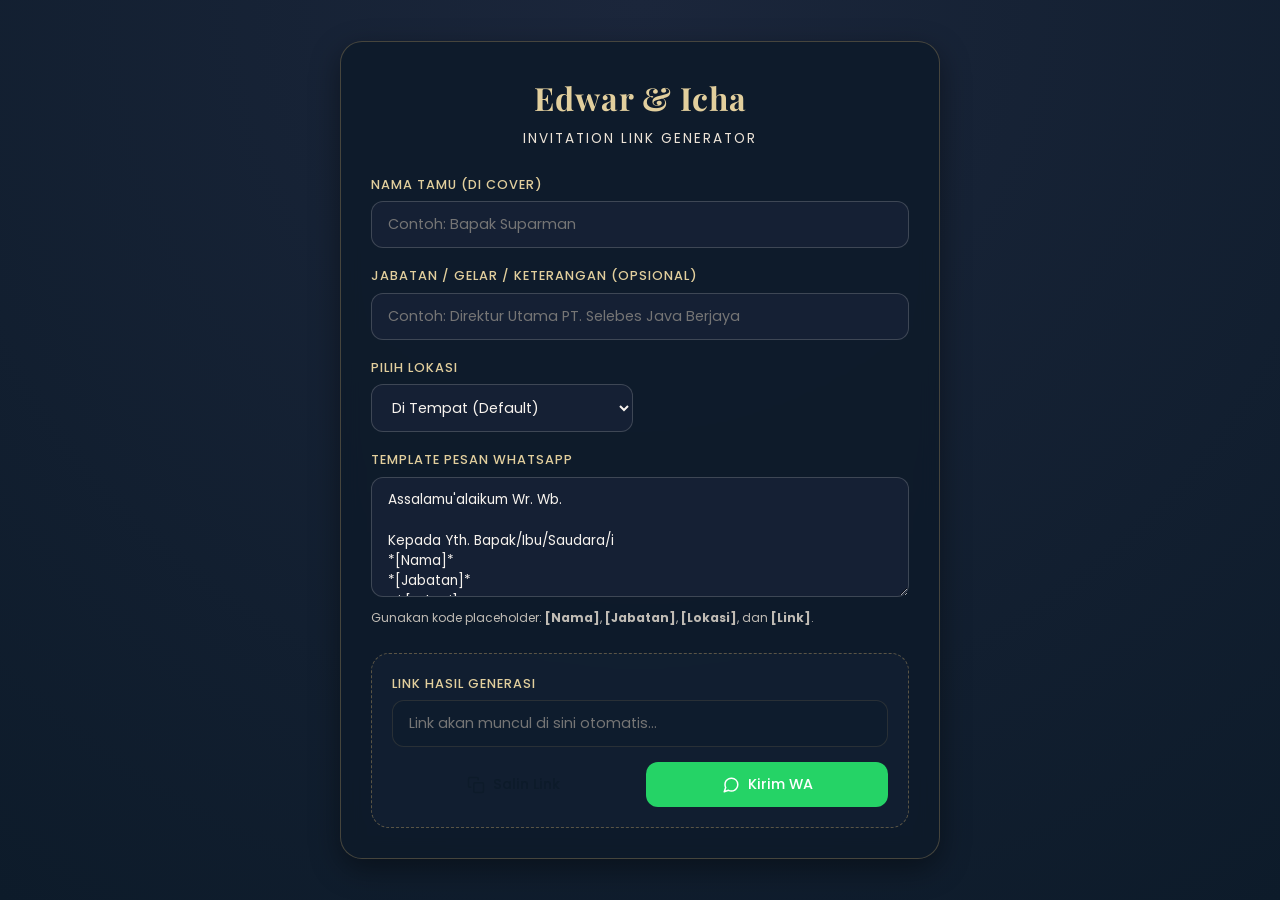
<file: generator.html>
<!DOCTYPE html>
<html lang="id" translate="no">

<head>
    <meta charset="UTF-8">
    <meta name="viewport" content="width=device-width, initial-scale=1.0, viewport-fit=cover">
    <meta name="robots" content="noindex, nofollow">
    <title>Link Generator - Captain Edwar & Dokter Icha</title>

    <!-- Google Fonts -->
    <link rel="preconnect" href="https://fonts.googleapis.com">
    <link rel="preconnect" href="https://fonts.gstatic.com" crossorigin>
    <link href="https://fonts.googleapis.com/css2?family=Playfair+Display:ital,wght@0,400..700;1,400..700&family=Poppins:wght@300;400;500;600;700&display=swap" rel="stylesheet">

    <!-- CSS Link -->
    <link rel="stylesheet" href="css/style.css?v=1.2.2">
</head>

<body class="generator-body">
    <div class="generator-container">
        <div class="generator-card">
            <div class="generator-header">
                <h1 class="generator-logo">Edwar & Icha</h1>
                <p class="generator-subtitle">Invitation Link Generator</p>
            </div>

            <form id="generator-form">
                <!-- Base URL (Hidden) -->
                <input type="hidden" id="base-url">

                <!-- Guest Name -->
                <div class="generator-form-group">
                    <label class="generator-label" for="guest-name">Nama Tamu (Di Cover)</label>
                    <input class="generator-input" type="text" id="guest-name" placeholder="Contoh: Bapak Suparman" required>
                </div>

                <!-- Guest Title/Position -->
                <div class="generator-form-group">
                    <label class="generator-label" for="guest-title">Jabatan / Gelar / Keterangan (Opsional)</label>
                    <input class="generator-input" type="text" id="guest-title" placeholder="Contoh: Direktur Utama PT. Selebes Java Berjaya">
                </div>

                <!-- Location Selector and Code -->
                <div class="generator-row">
                    <div class="generator-form-group">
                        <label class="generator-label" for="loc-select">Pilih Lokasi</label>
                        <select class="generator-select" id="loc-select">
                            <option value="tempat" selected>Di Tempat (Default)</option>
                            <!-- Dynamic shortcodes from invitation-data.js will be loaded here -->
                            <option value="kustom">-- Lokasi Kustom --</option>
                        </select>
                    </div>

                    <!-- Custom Location Input (Hidden by default, shown if "kustom" is selected) -->
                    <div class="generator-form-group" id="custom-loc-group" style="display: none;">
                        <label class="generator-label" for="custom-loc">Tulis Lokasi Kustom</label>
                        <input class="generator-input" type="text" id="custom-loc" placeholder="Contoh: Samarinda, Jakarta, dll">
                    </div>
                </div>

                <!-- Custom WhatsApp Message Template -->
                <div class="generator-form-group">
                    <label class="generator-label" for="wa-template">Template Pesan WhatsApp</label>
                    <textarea class="generator-textarea" id="wa-template">Assalamu'alaikum Wr. Wb.

Kepada Yth. Bapak/Ibu/Saudara/i
*[Nama]*
*[Jabatan]*
Di [Lokasi]

Tanpa mengurangi rasa hormat, perkenankan kami mengundang Bapak/Ibu/Saudara/i untuk hadir di acara pernikahan kami.

Berikut link undangan digital kami untuk informasi lengkap acara:

[Link]

Merupakan suatu kehormatan dan kebahagiaan bagi kami apabila Bapak/Ibu/Saudara/i berkenan hadir dan memberikan doa restu.

Mohon maaf perihal keterbatasan jarak jika undangan dikirimkan secara digital.

Terima kasih,
*Capt. Edwar & dr. Icha*</textarea>
                    <small style="font-size: 0.75rem; color: var(--color-cream-dark); opacity: 0.8; display: block; margin-top: 4px;">
                        Gunakan kode placeholder: <strong>[Nama]</strong>, <strong>[Jabatan]</strong>, <strong>[Lokasi]</strong>, dan <strong>[Link]</strong>.
                    </small>
                </div>

                <!-- Result Card -->
                <div class="generator-result">
                    <div class="generator-form-group" style="margin-bottom: 0;">
                        <label class="generator-label">Link Hasil Generasi</label>
                        <input class="generator-input generator-input-readonly" type="text" id="result-link" readonly placeholder="Link akan muncul di sini otomatis...">
                    </div>

                    <div class="generator-actions">
                        <!-- Copy Button -->
                        <button type="button" class="generator-btn btn-gold" id="btn-copy">
                            <svg width="18" height="18" viewBox="0 0 24 24" fill="none" stroke="currentColor" stroke-width="2" stroke-linecap="round" stroke-linejoin="round">
                                <rect x="9" y="9" width="13" height="13" rx="2" ry="2"></rect>
                                <path d="M5 15H4a2 2 0 0 1-2-2V4a2 2 0 0 1 2-2h9a2 2 0 0 1 2 2v1"></path>
                            </svg>
                            <span>Salin Link</span>
                        </button>

                        <!-- WhatsApp Button -->
                        <button type="button" class="generator-btn btn-whatsapp" id="btn-whatsapp">
                            <svg width="18" height="18" viewBox="0 0 24 24" fill="none" stroke="currentColor" stroke-width="2" stroke-linecap="round" stroke-linejoin="round">
                                <path d="M21 11.5a8.38 8.38 0 0 1-.9 3.8 8.5 8.5 0 0 1-7.6 4.7 8.38 8.38 0 0 1-3.8-.9L3 21l1.9-5.7a8.38 8.38 0 0 1-.9-3.8 8.5 8.5 0 0 1 4.7-7.6 8.38 8.38 0 0 1 3.8-.9h.5a8.48 8.48 0 0 1 8 8v.5z"></path>
                            </svg>
                            <span>Kirim WA</span>
                        </button>
                    </div>
                </div>
            </form>
        </div>
    </div>

    <!-- Floating Copy Toast -->
    <div class="toast-notification" id="copy-toast">Link berhasil disalin!</div>

    <!-- Loading Data and Logic -->
    <script src="js/invitation-data.js?v=1.2.0"></script>
    <script src="js/generator.js?v=1.2.0"></script>
</body>

</html>
</file>
<file: css/style.css>
/* ==========================================================================
   1. CSS VARIABLES (DESIGN SYSTEM TOKENS)
   ========================================================================== */
:root {
    /* Color Palette */
    --color-navy: #0D1B2A;
    --color-navy-light: #162A40;
    --color-cream: #F7F3EE;
    --color-cream-dark: #EDE4D8;
    --color-brown: #8B6B4F;
    --color-gold: #C8A96A;
    --color-gold-light: #E2CF9D;
    --color-dark: #252525;
    --color-white: #FFFFFF;

    /* Semantic Colors */
    --bg-primary: var(--color-cream);
    --bg-secondary: var(--color-navy);
    --text-primary: var(--color-dark);
    --text-light: var(--color-white);
    --text-cream: var(--color-cream);
    --accent-color: var(--color-gold);

    /* Fonts */
    --font-heading: 'Playfair Display', Georgia, serif;
    --font-body: 'Poppins', 'Lato', -apple-system, BlinkMacSystemFont, "Segoe UI", Roboto, sans-serif;

    /* Shadow & Borders */
    --shadow-soft: 0 4px 20px rgba(0, 0, 0, 0.04);
    --shadow-medium: 0 10px 30px rgba(0, 0, 0, 0.08);
    --shadow-overlay: 0 -4px 30px rgba(13, 27, 42, 0.15);
    --border-radius-large: 22px;
    --border-radius-medium: 18px;
    --border-radius-small: 12px;

    /* Animation */
    --transition-slow: 0.7s cubic-bezier(0.16, 1, 0.3, 1);
    --transition-medium: 0.4s cubic-bezier(0.16, 1, 0.3, 1);
    --transition-fast: 0.2s ease-in-out;
}

/* ==========================================================================
   2. RESET & BASE STYLES
   ========================================================================== */
*,
*::before,
*::after {
    box-sizing: border-box;
    margin: 0;
    padding: 0;
}

html {
    scroll-behavior: smooth;
    -webkit-text-size-adjust: 100%;
}

body {
    font-family: var(--font-body);
    background-color: #070e17;
    /* Dark outer space background on desktop */
    color: var(--text-primary);
    line-height: 1.6;
    overflow-x: hidden;
    display: flex;
    justify-content: center;
    align-items: flex-start;
    min-height: 100vh;
}

/* Scrollbar Customization */
::-webkit-scrollbar {
    width: 6px;
    height: 6px;
}

::-webkit-scrollbar-track {
    background: var(--color-navy);
}

::-webkit-scrollbar-thumb {
    background: var(--color-gold);
    border-radius: 3px;
}

/* ==========================================================================
   3. TYPOGRAPHY & BUTTON COMMON
   ========================================================================== */
h1,
h2,
h3,
h4 {
    font-family: var(--font-heading);
    font-weight: 700;
}

img {
    max-width: 100%;
    height: auto;
    display: block;
}

/* Button & Link Styles */
.btn {
    display: inline-flex;
    align-items: center;
    justify-content: center;
    gap: 8px;
    padding: 12px 28px;
    font-family: var(--font-body);
    font-size: 0.9rem;
    font-weight: 500;
    text-decoration: none;
    border-radius: 999px;
    border: none;
    cursor: pointer;
    min-height: 48px;
    transition: transform var(--transition-fast), background-color var(--transition-fast), box-shadow var(--transition-fast), border-color var(--transition-fast);
    outline: none;
}

.btn:focus-visible {
    box-shadow: 0 0 0 3px rgba(200, 169, 106, 0.5);
}

.btn:active {
    transform: scale(0.97);
}

.btn-primary {
    background-color: var(--color-navy);
    color: var(--color-white);
    box-shadow: var(--shadow-medium);
}

.btn-primary:hover {
    background-color: var(--color-navy-light);
    box-shadow: 0 6px 20px rgba(13, 27, 42, 0.3);
}

.btn-outline-gold {
    background-color: transparent;
    color: var(--color-gold);
    border: 1px solid var(--color-gold);
}

.btn-outline-gold:hover {
    background-color: var(--color-gold);
    color: var(--color-navy);
    box-shadow: 0 4px 15px rgba(200, 169, 106, 0.2);
}

.btn-icon {
    flex-shrink: 0;
}

/* Screen Reader Utility */
.sr-only {
    position: absolute;
    width: 1px;
    height: 1px;
    padding: 0;
    margin: -1px;
    overflow: hidden;
    clip: rect(0, 0, 0, 0);
    border: 0;
}

/* ==========================================================================
   4. LAYOUT
   ========================================================================== */
.app-container {
    width: 100%;
    max-width: 480px;
    /* Mobile width locked on desktop */
    background-color: var(--bg-primary);
    box-shadow: 0 0 50px rgba(0, 0, 0, 0.6);
    position: relative;
    min-height: 100vh;
    display: flex;
    flex-direction: column;
}

.container-inner {
    padding: 48px 24px;
    width: 100%;
}

.section-title {
    font-size: clamp(1.8rem, 5vw, 2.2rem);
    color: var(--color-navy);
    text-align: center;
    margin-bottom: 32px;
    position: relative;
}

.section-title::after {
    content: '';
    display: block;
    width: 40px;
    height: 2px;
    background-color: var(--color-gold);
    margin: 8px auto 0;
}

/* ==========================================================================
   5. COVER SECTION
   ========================================================================== */
.cover-section {
    position: relative;
    min-height: 100svh;
    display: flex;
    flex-direction: column;
    justify-content: space-between;
    align-items: center;
    text-align: center;
    color: var(--text-light);
    overflow: hidden;
    padding: 60px 24px 80px;
}

.cover-bg-wrapper {
    position: absolute;
    top: 0;
    left: 0;
    width: 100%;
    height: 100%;
    z-index: 1;
}

#cover-img {
    width: 100%;
    height: 100%;
    object-fit: cover;
    object-position: 58% 30%;
    /* Mengatur fokus horizontal (geser kiri/kanan) & vertikal (geser atas/bawah) */
    transform: scale(1.09);
    transform-origin: 58% 30%;
}

.cover-overlay {
    position: absolute;
    top: 0;
    left: 0;
    width: 100%;
    height: 100%;
    background: linear-gradient(to bottom,
            rgba(13, 27, 42, 0.3) 0%,
            rgba(13, 27, 42, 0.05) 40%,
            rgba(13, 27, 42, 0.8) 100%);
}

.cover-content {
    position: relative;
    z-index: 2;
    display: flex;
    flex-direction: column;
    height: 100%;
    flex-grow: 1;
    justify-content: flex-end;
    /* Push text and buttons to the bottom, exposing faces */
    width: 100%;
}

.cover-header {
    width: 100%;
    display: flex;
    justify-content: space-between;
    align-items: center;
    position: absolute;
    top: calc(1px + env(safe-area-inset-top));
    /* Dinaikkan dari 15px ke 6px */
    left: 0;
    padding: 0 24px;
    z-index: 10;
}

.btn-menu-hamburger {
    width: 44px;
    height: 44px;
    border-radius: 50%;
    background-color: var(--color-navy);
    color: var(--color-gold);
    border: 1px solid var(--color-gold);
    display: flex;
    align-items: center;
    justify-content: center;
    cursor: pointer;
    outline: none;
    box-shadow: 0 4px 10px rgba(0, 0, 0, 0.2);
    transition: transform var(--transition-fast), background-color var(--transition-fast);
}

.btn-menu-hamburger:hover {
    background-color: var(--color-navy-light);
    transform: scale(1.05);
}

.btn-menu-hamburger:active {
    transform: scale(0.95);
}

.cover-logo-wrapper {
    display: flex;
    align-items: center;
    justify-content: center;
}

/* NAVIGATION OVERLAY MENU */
.nav-menu-overlay {
    position: fixed;
    top: 0;
    left: 50%;
    transform: translateX(-50%) translateY(-100%);
    width: 100%;
    max-width: 480px;
    height: 100svh;
    background-color: rgba(13, 27, 42, 0.98);
    backdrop-filter: blur(10px);
    -webkit-backdrop-filter: blur(10px);
    z-index: 2000;
    display: flex;
    flex-direction: column;
    align-items: center;
    justify-content: center;
    transition: transform 0.5s cubic-bezier(0.16, 1, 0.3, 1);
    border-left: 1px solid rgba(200, 169, 106, 0.2);
    border-right: 1px solid rgba(200, 169, 106, 0.2);
}

.nav-menu-overlay.open {
    transform: translateX(-50%) translateY(0);
}

.nav-close-btn {
    position: absolute;
    top: calc(15px + env(safe-area-inset-top));
    right: 24px;
    background: none;
    border: none;
    color: var(--color-cream);
    cursor: pointer;
    padding: 8px;
    outline: none;
    transition: color var(--transition-fast), transform var(--transition-fast);
}

.nav-close-btn:hover {
    color: var(--color-gold);
    transform: scale(1.1);
}

.nav-close-btn:focus-visible {
    box-shadow: 0 0 0 2px var(--color-gold);
    border-radius: 50%;
}

.nav-menu-links {
    display: flex;
    flex-direction: column;
    gap: 28px;
    text-align: center;
}

.nav-link-item {
    font-family: var(--font-heading);
    font-size: 1.4rem;
    color: var(--color-cream);
    text-decoration: none;
    letter-spacing: 2px;
    text-transform: uppercase;
    transition: color var(--transition-fast), transform var(--transition-fast);
    display: inline-block;
}

.nav-link-item:hover {
    color: var(--color-gold);
    transform: scale(1.05);
}

/* Caret Bouncing Animation */
.cover-scroll-hint {
    margin-top: 16px;
    display: flex;
    justify-content: center;
    animation: bounceCaret 2s infinite;
}

@keyframes bounceCaret {

    0%,
    100% {
        transform: translateY(0);
    }

    50% {
        transform: translateY(6px);
    }
}

.cover-text-group {
    margin-top: auto;
    margin-bottom: 24px;
    padding: 0;
}

.cover-label {
    font-size: 0.9rem;
    letter-spacing: 3px;
    text-transform: uppercase;
    color: var(--color-white);
    margin-bottom: 12px;
}

.cover-couple-names {
    font-family: var(--font-heading);
    font-size: clamp(1.1rem, 4.5vw, 1.6rem);
    font-weight: 400;
    line-height: 1.25;
    color: #F39C12;
    display: flex;
    flex-direction: column;
    gap: 4px;
    margin-bottom: 20px;
}

.cover-couple-names .name-groom,
.cover-couple-names .name-bride {
    font-style: italic;
}

.cover-couple-names .ampersand {
    font-family: var(--font-heading);
    font-size: clamp(1.5rem, 5.5vw, 2.0rem);
    color: var(--color-white);
    display: block;
    margin: 4px 0;
    font-style: normal;
}

.cover-date-wrapper {
    display: inline-flex;
    align-items: center;
    justify-content: center;
    gap: 12px;
    margin-top: 8px;
    width: 100%;
}

.cover-decor-line {
    height: 1px;
    width: 40px;
    background-color: #F39C12;
}

.cover-date {
    font-family: var(--font-body);
    font-size: 0.95rem;
    letter-spacing: 2px;
    color: #F39C12;
    font-weight: 500;
}

/* KOTAK PENERIMA UNDANGAN CUSTOM */
.cover-guest-box {
    background-color: rgba(13, 27, 42, 0.65);
    border: 1px solid rgba(243, 156, 18, 0.35);
    border-radius: var(--border-radius-medium);
    padding: 12px 18px;
    margin: 20px auto 4px;
    max-width: 290px;
    text-align: center;
    backdrop-filter: blur(4px);
    -webkit-backdrop-filter: blur(4px);
    box-shadow: 0 4px 15px rgba(0, 0, 0, 0.15);
}

.guest-label {
    font-size: 0.68rem;
    letter-spacing: 1px;
    text-transform: uppercase;
    color: var(--color-cream-dark);
    margin-bottom: 5px;
    font-weight: 500;
}

.guest-name {
    font-family: var(--font-heading);
    font-size: clamp(0.95rem, 3.5vw, 1.15rem);
    font-weight: 600;
    color: #F39C12;
    margin: 4px 0;
    font-style: italic;
    letter-spacing: 0.5px;
}

.guest-title {
    font-size: 0.72rem;
    color: var(--color-cream);
    margin: 2px 0 6px;
    font-weight: 500;
    opacity: 0.9;
    letter-spacing: 0.5px;
    line-height: 1.3;
}

.guest-sublabel {
    font-size: 0.65rem;
    color: var(--color-cream-dark);
    opacity: 0.85;
}

.cover-action-wrapper {
    margin-top: 0;
    padding-bottom: 28px;
}

.cover-section #btn-open-invitation {
    background-color: var(--color-navy);
    color: var(--color-cream);
    border: 1px solid #F39C12;
    box-shadow: 0 4px 15px rgba(0, 0, 0, 0.3);
}

.cover-section #btn-open-invitation:hover {
    background-color: var(--color-navy-light);
    transform: translateY(-2px);
}



/* Curved Shape Navy bottom */
.cover-bottom-curve {
    position: absolute;
    bottom: -1px;
    left: 0;
    width: 100%;
    height: 80px;
    z-index: 3;
    pointer-events: none;
}

.cover-bottom-curve svg {
    width: 100%;
    height: 100%;
}

/* ==========================================================================
   6. OPENING SECTION
   ========================================================================== */
.opening-section {
    background-color: var(--color-cream);
    text-align: center;
}

.ornament-divider {
    display: flex;
    align-items: center;
    justify-content: center;
    gap: 16px;
    margin-bottom: 24px;
}

.line-gold {
    height: 1px;
    width: 60px;
    background: linear-gradient(to right, transparent, var(--color-gold), transparent);
}

.icon-heart {
    width: 14px;
    height: 14px;
    animation: heartbeat 2.5s infinite ease-in-out;
}

@keyframes heartbeat {

    0%,
    100% {
        transform: scale(1);
    }

    50% {
        transform: scale(1.2);
    }
}

.opening-greeting {
    font-size: 1.15rem;
    font-family: var(--font-heading);
    font-weight: 600;
    color: var(--color-brown);
    margin-bottom: 16px;
    letter-spacing: 0.5px;
}

.opening-text {
    font-size: 0.9rem;
    color: var(--color-dark);
    max-width: 360px;
    margin: 0 auto 28px;
    line-height: 1.8;
}

.quote-box {
    border-top: 1px solid var(--color-cream-dark);
    border-bottom: 1px solid var(--color-cream-dark);
    padding: 24px 12px;
    margin: 32px auto 0;
    max-width: 360px;
}

.quote-content {
    font-family: var(--font-heading);
    font-style: italic;
    font-size: 0.95rem;
    color: var(--color-navy-light);
    line-height: 1.7;
    margin-bottom: 12px;
}

.quote-source {
    font-family: var(--font-body);
    font-size: 0.8rem;
    font-weight: 500;
    color: var(--color-brown);
    text-transform: uppercase;
    letter-spacing: 1px;
}

/* ==========================================================================
   7. PHOTO SECTION
   ========================================================================== */
.photo-section {
    background-color: var(--color-cream);
    padding-top: 0;
}

.horizontal-photo-wrapper {
    width: 100%;
    aspect-ratio: 3 / 4;
    border-radius: var(--border-radius-large);
    overflow: hidden;
    box-shadow: var(--shadow-medium);
}

.horizontal-photo-wrapper img {
    width: 100%;
    height: 100%;
    object-fit: cover;
    object-position: center 30%;
}

/* ==========================================================================
   8. MEMPELAI SECTION (PROFIL MEMPELAI)
   ========================================================================== */
.mempelai-section {
    background-color: var(--color-cream);
}

.mempelai-card {
    background-color: var(--color-navy);
    color: var(--text-cream);
    border-radius: var(--border-radius-large);
    padding: 36px 20px;
    box-shadow: var(--shadow-medium);
    border: 1px solid rgba(200, 169, 106, 0.2);
    text-align: center;
    position: relative;
}

.mempelai-card-title {
    font-family: var(--font-heading);
    font-size: clamp(1.6rem, 5vw, 1.8rem);
    color: var(--color-gold-light);
    margin-bottom: 6px;
    font-style: italic;
    font-weight: 500;
}

.mempelai-card-underline {
    width: 40px;
    height: 1px;
    background: linear-gradient(to right, transparent, var(--color-gold), transparent);
    margin: 0 auto 28px;
}

.mempelai-card-content {
    display: flex;
    align-items: flex-start;
    justify-content: space-between;
    gap: 8px;
}

.mempelai-column {
    flex: 1;
    display: flex;
    flex-direction: column;
    align-items: center;
    text-align: center;
}

.mempelai-fullName {
    font-family: var(--font-heading);
    font-size: clamp(0.92rem, 2.8vw, 1.12rem);
    color: var(--color-white);
    font-weight: 700;
    margin-bottom: 6px;
    line-height: 1.3;
    max-width: 160px;
    overflow-wrap: anywhere;
    word-break: break-word;
}

.mempelai-shortName {
    font-size: 0.75rem;
    color: var(--color-gold-light);
    opacity: 0.9;
    font-style: italic;
    margin-bottom: 12px;
    letter-spacing: 0.5px;
}

.mempelai-parent-container {
    font-size: 0.78rem;
    color: var(--color-cream-dark);
}

.mempelai-parent-info {
    font-style: italic;
    margin-bottom: 4px;
    color: var(--color-gold);
    opacity: 0.9;
}

.mempelai-father,
.mempelai-mother {
    font-weight: 400;
    margin-bottom: 2px;
}

/* Central initials monogram with brackets and branches */
.mempelai-center-decor {
    display: flex;
    flex-direction: column;
    align-items: center;
    justify-content: center;
    flex-shrink: 0;
    width: 65px;
    margin-top: 6px;
}

.monogram-circle-side {
    display: flex;
    align-items: center;
    justify-content: center;
    font-family: var(--font-heading);
    font-size: clamp(0.85rem, 2.5vw, 1rem);
    color: var(--color-gold);
    font-weight: bold;
    margin-bottom: 6px;
}

.monogram-bracket-left,
.monogram-bracket-right {
    font-size: 1.15rem;
    color: var(--color-gold-light);
    margin: 0 4px;
    font-weight: 400;
}

.monogram-text {
    letter-spacing: 0.5px;
}

.monogram-leaf {
    color: var(--color-gold);
    opacity: 0.8;
}

/* Responsive adjustment for extra-narrow screens */
@media (max-width: 360px) {
    .mempelai-card-content {
        flex-direction: column;
        align-items: center;
        gap: 20px;
    }

    .mempelai-center-decor {
        transform: rotate(90deg);
        margin: 10px 0;
    }

    .mempelai-fullName {
        max-width: none;
    }
}

/* ==========================================================================
   9. EVENTS SECTION (RANGKAIAN ACARA)
   ========================================================================== */
.acara-section {
    background-color: var(--color-cream);
}

.events-grid {
    display: flex;
    flex-direction: column;
    gap: 24px;
}

.event-card {
    background-color: var(--color-white);
    border-radius: var(--border-radius-medium);
    padding: 28px 24px;
    box-shadow: var(--shadow-soft);
    border: 1px solid var(--color-cream-dark);
    text-align: center;
    transition: transform var(--transition-medium);
}

.event-card:hover {
    transform: translateY(-4px);
    box-shadow: var(--shadow-medium);
    border-color: var(--color-gold-light);
}

.event-name {
    font-size: 1.4rem;
    color: var(--color-navy);
    margin-bottom: 20px;
    position: relative;
    display: inline-block;
}

.event-name::after {
    content: '';
    display: block;
    width: 30px;
    height: 1px;
    background-color: var(--color-gold);
    margin: 4px auto 0;
}

.event-details {
    display: flex;
    flex-direction: column;
    gap: 16px;
    margin-bottom: 24px;
}

.event-detail-item {
    display: flex;
    align-items: center;
    justify-content: center;
    gap: 10px;
    font-size: 0.85rem;
    color: var(--color-dark);
}

.event-icon {
    color: var(--color-gold);
    flex-shrink: 0;
}

.event-text {
    text-align: left;
    max-width: 280px;
    overflow-wrap: anywhere;
}

.event-venue {
    font-weight: 600;
    color: var(--color-navy-light);
}

.event-address {
    font-size: 0.8rem;
    color: #666;
    margin-top: 2px;
}

.event-actions {
    display: flex;
    flex-direction: column;
    gap: 10px;
}

.event-actions .btn {
    width: 100%;
}

/* ==========================================================================
   10. MAP SECTION (LOKASI ACARA)
   ========================================================================== */
.lokasi-section {
    background-color: var(--color-cream);
}

.lokasi-card {
    background-color: var(--color-navy);
    border-radius: var(--border-radius-large);
    padding: 32px 24px 24px;
    box-shadow: var(--shadow-medium);
    border: 1px solid rgba(200, 169, 106, 0.2);
    text-align: center;
}

.lokasi-info {
    margin-bottom: 24px;
    color: var(--text-cream);
}

.lokasi-title {
    font-size: 1.4rem;
    color: var(--color-gold-light);
    margin-bottom: 12px;
}

.lokasi-venue {
    font-size: 1.15rem;
    font-weight: 600;
    margin-bottom: 8px;
}

.lokasi-address {
    font-family: var(--font-body);
    font-style: normal;
    font-size: 0.85rem;
    color: var(--color-cream-dark);
    max-width: 320px;
    margin: 0 auto 20px;
    line-height: 1.7;
}

.lokasi-actions {
    display: flex;
    justify-content: center;
}

.map-embed-wrapper {
    width: 100%;
    height: 260px;
    border-radius: var(--border-radius-medium);
    overflow: hidden;
    box-shadow: 0 4px 15px rgba(0, 0, 0, 0.3);
    border: 1px solid rgba(200, 169, 106, 0.3);
}

.map-embed-wrapper iframe {
    width: 100%;
    height: 100%;
    border: 0;
}

.lokasi-qrcode-container {
    display: flex;
    flex-direction: column;
    align-items: center;
    margin: 0 auto 24px;
    padding: 12px;
    background-color: var(--color-cream-dark);
    border-radius: var(--border-radius-medium);
    border: 1px solid var(--color-gold);
    max-width: 150px;
    box-shadow: 0 4px 10px rgba(0, 0, 0, 0.15);
}

.qrcode-label {
    font-size: 0.7rem;
    color: var(--color-navy);
    font-weight: 600;
    margin-bottom: 6px;
    text-transform: uppercase;
    letter-spacing: 0.5px;
}

.qrcode-image-wrapper {
    width: 120px;
    height: 120px;
    background-color: var(--color-white);
    padding: 6px;
    border-radius: var(--border-radius-small);
    display: flex;
    align-items: center;
    justify-content: center;
}

.qrcode-image-wrapper img {
    width: 100%;
    height: 100%;
    object-fit: contain;
}

/* ==========================================================================
   11. GALLERY SECTION
   ========================================================================== */
.galeri-section {
    background-color: var(--color-cream);
    text-align: center;
}

.gallery-slider-wrapper {
    position: relative;
    width: 100%;
    margin-bottom: 16px;
}

.gallery-slider {
    display: flex;
    overflow-x: auto;
    scroll-snap-type: x mandatory;
    scroll-behavior: smooth;
    -webkit-overflow-scrolling: touch;
    gap: 16px;
    padding: 8px 4px;
    align-items: center;
    outline: none;
}

/* Hide default scrollbars for slider visual excellence */
.gallery-slider::-webkit-scrollbar {
    display: none;
}

.gallery-item {
    flex: 0 0 85%;
    /* Shows one photo dominantly, hinting the next */
    scroll-snap-align: center;
    aspect-ratio: 3 / 2;
    border-radius: var(--border-radius-large);
    overflow: hidden;
    box-shadow: var(--shadow-medium);
    cursor: pointer;
    position: relative;
}

.gallery-item img {
    width: 100%;
    height: 100%;
    object-fit: cover;
    transition: transform var(--transition-medium);
}

.gallery-item img.crop-top {
    object-position: center 30%;
}

.gallery-item:hover img {
    transform: scale(1.03);
}

.gallery-overlay-hint {
    position: absolute;
    bottom: 0;
    left: 0;
    width: 100%;
    padding: 16px;
    background: linear-gradient(to top, rgba(0, 0, 0, 0.6), transparent);
    color: var(--color-white);
    font-size: 0.75rem;
    text-align: right;
    pointer-events: none;
    opacity: 0;
    transition: opacity var(--transition-fast);
}

.gallery-item:hover .gallery-overlay-hint {
    opacity: 1;
}

.gallery-help-text {
    display: inline-flex;
    align-items: center;
    gap: 6px;
    font-size: 0.75rem;
    color: var(--color-brown);
    margin-bottom: 16px;
}

.gallery-help-text svg {
    animation: slideRight 1.5s infinite ease-in-out;
}

@keyframes slideRight {

    0%,
    100% {
        transform: translateX(0);
    }

    50% {
        transform: translateX(4px);
    }
}

.gallery-indicators {
    display: flex;
    justify-content: center;
    gap: 8px;
    margin-top: 8px;
}

.indicator-dot {
    width: 8px;
    height: 8px;
    border-radius: 50%;
    background-color: var(--color-cream-dark);
    border: none;
    cursor: pointer;
    padding: 0;
    transition: background-color var(--transition-fast), transform var(--transition-fast);
}

.indicator-dot.active {
    background-color: var(--color-gold);
    transform: scale(1.2);
}

/* ==========================================================================
   12. FOOTER SECTION (PENUTUP)
   ========================================================================== */
.footer-section {
    background-color: var(--color-navy);
    color: var(--text-cream);
    text-align: center;
    padding: 64px 24px 80px;
    margin-top: auto;
    border-top: 2px solid var(--color-gold);
}

.footer-section .closing-text {
    font-size: 0.9rem;
    color: var(--color-cream-dark);
    max-width: 340px;
    margin: 0 auto 32px;
    line-height: 1.8;
}

.closing-thankyou {
    font-size: 1.8rem;
    color: var(--color-gold-light);
    margin-bottom: 40px;
    font-style: italic;
}

.footer-couple-monogram {
    margin-bottom: 48px;
}

.footer-monogram {
    font-family: var(--font-heading);
    font-size: 2.2rem;
    color: var(--color-gold);
    letter-spacing: 6px;
    margin-bottom: 8px;
}

.footer-signature {
    font-family: var(--font-heading);
    font-size: 1.2rem;
    font-style: italic;
    color: var(--color-cream);
}

.footer-divider {
    border: 0;
    height: 1px;
    background: linear-gradient(to right, transparent, rgba(200, 169, 106, 0.3), transparent);
    margin-bottom: 24px;
}

.footer-credit {
    font-size: 0.75rem;
    letter-spacing: 2px;
    text-transform: uppercase;
    color: var(--color-gold);
    opacity: 0.8;
}

/* ==========================================================================
   13. FLOATING MUSIC PLAYER BUTTON
   ========================================================================== */
.music-floating-container {
    position: fixed;
    bottom: calc(20px + env(safe-area-inset-bottom));
    left: 20px;
    /* Pindah ke pojok kiri */
    z-index: 100;
    display: flex;
    align-items: center;
    flex-direction: row;
    /* Arah deret tooltip ke kanan */
    gap: 8px;
    pointer-events: none;
    opacity: 0;
    transform: translateY(20px);
    transition: opacity var(--transition-medium), transform var(--transition-medium);
}

.music-floating-container.visible {
    pointer-events: auto;
    opacity: 1;
    transform: translateY(0);
}

.btn-music {
    width: 48px;
    height: 48px;
    border-radius: 50%;
    /* Desain Piringan Hitam Vinyl Premium dengan Guratan Konsentris */
    background: radial-gradient(circle,
            var(--color-gold) 15%,
            #111 16%,
            #111 24%,
            #222 25%,
            #222 32%,
            #111 33%,
            #111 40%,
            #222 41%,
            #222 48%,
            #111 49%);
    color: var(--color-gold);
    border: 2px solid var(--color-gold);
    cursor: pointer;
    box-shadow: 0 4px 15px rgba(0, 0, 0, 0.4);
    display: flex;
    align-items: center;
    justify-content: center;
    transition: transform var(--transition-fast), box-shadow var(--transition-fast);
    outline: none;
    position: relative;
    overflow: hidden;
}

.btn-music::after {
    /* Efek Pantulan Cahaya Glossy pada Vinyl */
    content: '';
    position: absolute;
    top: 0;
    left: 0;
    width: 100%;
    height: 100%;
    border-radius: 50%;
    background: linear-gradient(135deg, rgba(255, 255, 255, 0.18) 0%, rgba(255, 255, 255, 0) 50%, rgba(0, 0, 0, 0.2) 100%);
    pointer-events: none;
}

.btn-music:focus-visible {
    box-shadow: 0 0 0 3px rgba(200, 169, 106, 0.6);
}

.btn-music:active {
    transform: scale(0.92);
}

.btn-music svg {
    width: 20px;
    height: 20px;
    position: relative;
    z-index: 2;
    /* Di atas latar belakang vinyl */
}

/* Dynamic icons based on playing state */
.btn-music.playing .icon-music-paused {
    display: none;
}

.btn-music.playing .icon-music-playing {
    display: block;
}

.btn-music.paused .icon-music-playing {
    display: none;
}

.btn-music.paused .icon-music-paused {
    display: block;
}

/* Floating rotate animation ketika musik bermain */
.btn-music.playing {
    animation: rotateMusic 4s linear infinite;
    /* Putaran piringan hitam */
}

@keyframes rotateMusic {
    from {
        transform: rotate(0deg);
    }

    to {
        transform: rotate(360deg);
    }
}

/* Tooltip on hover (muncul ke arah kanan) */
.music-tooltip {
    background-color: rgba(13, 27, 42, 0.95);
    color: var(--color-cream);
    padding: 6px 12px;
    border-radius: 6px;
    font-size: 0.7rem;
    font-weight: 500;
    letter-spacing: 0.5px;
    white-space: nowrap;
    border: 1px solid var(--color-gold);
    opacity: 0;
    pointer-events: none;
    transform: translateX(-10px);
    transition: opacity var(--transition-fast), transform var(--transition-fast);
    box-shadow: var(--shadow-medium);
}

.music-floating-container:hover .music-tooltip {
    opacity: 1;
    transform: translateX(0);
}

/* ==========================================================================
   14. LIGHTBOX / MODAL DIALOG
   ========================================================================== */
.lightbox-dialog {
    position: fixed;
    top: 0;
    left: 0;
    width: 100vw;
    height: 100vh;
    background-color: rgba(13, 27, 42, 0.95);
    z-index: 1000;
    display: flex;
    align-items: center;
    justify-content: center;
    opacity: 0;
    pointer-events: none;
    transition: opacity var(--transition-medium);
    padding: 24px;
}

.lightbox-dialog[aria-hidden="false"] {
    opacity: 1;
    pointer-events: auto;
}

.lightbox-content {
    max-width: 90%;
    max-height: 80%;
    transform: scale(0.95);
    transition: transform var(--transition-medium);
}

.lightbox-dialog[aria-hidden="false"] .lightbox-content {
    transform: scale(1);
}

.lightbox-content img {
    max-width: 100%;
    max-height: 80vh;
    object-fit: contain;
    border-radius: var(--border-radius-small);
    border: 2px solid var(--color-gold);
    box-shadow: 0 10px 40px rgba(0, 0, 0, 0.5);
}

.lightbox-close-btn {
    position: absolute;
    top: 24px;
    right: 24px;
    background: none;
    border: none;
    color: var(--color-cream);
    cursor: pointer;
    padding: 8px;
    outline: none;
    transition: color var(--transition-fast), transform var(--transition-fast);
}

.lightbox-close-btn:hover {
    color: var(--color-gold);
    transform: scale(1.1);
}

.lightbox-close-btn:focus-visible {
    box-shadow: 0 0 0 2px var(--color-gold);
    border-radius: 50%;
}

/* Body lock when modal open */
body.modal-open {
    overflow: hidden;
}

/* ==========================================================================
   15. REVEAL / SCROLL ANIMATIONS
   ========================================================================== */
.reveal {
    opacity: 0;
    transform: translateY(30px);
    transition: opacity 0.8s cubic-bezier(0.16, 1, 0.3, 1), transform 0.8s cubic-bezier(0.16, 1, 0.3, 1);
}

.reveal.active {
    opacity: 1;
    transform: translateY(0);
}

/* ==========================================================================
   15.5. WISHES & RSVP SECTION
   ========================================================================== */
.wishes-section {
    background-color: var(--color-cream);
}

.section-subtitle {
    font-size: 0.88rem;
    color: var(--color-navy-light);
    text-align: center;
    margin-top: -24px;
    margin-bottom: 36px;
    opacity: 0.85;
    line-height: 1.5;
    padding: 0 16px;
}

.wishes-card {
    background-color: var(--color-white);
    border-radius: var(--border-radius-large);
    padding: 28px 20px;
    box-shadow: var(--shadow-medium);
    border: 1px solid rgba(200, 169, 106, 0.15);
    margin-bottom: 24px;
}

.wishes-form-card {
    background-color: rgba(255, 255, 255, 0.7);
    backdrop-filter: blur(10px);
    -webkit-backdrop-filter: blur(10px);
}

/* Form Styles */
.form-group {
    margin-bottom: 20px;
    text-align: left;
}

.form-label {
    display: block;
    font-size: 0.8rem;
    font-weight: 600;
    color: var(--color-navy);
    margin-bottom: 8px;
    text-transform: uppercase;
    letter-spacing: 0.5px;
}

.form-control {
    width: 100%;
    padding: 12px 16px;
    font-family: var(--font-body);
    font-size: 0.9rem;
    color: var(--color-dark);
    background-color: var(--color-white);
    border: 1.5px solid var(--color-cream-dark);
    border-radius: var(--border-radius-small);
    outline: none;
    transition: border-color var(--transition-fast), box-shadow var(--transition-fast);
}

.form-control::placeholder {
    color: #a0a0a0;
    font-size: 0.85rem;
}

.form-control:focus {
    border-color: var(--color-gold);
    box-shadow: 0 0 0 3px rgba(200, 169, 106, 0.15);
}

.form-textarea {
    resize: none;
}

.select-wrapper {
    position: relative;
    width: 100%;
}

.select-wrapper::after {
    content: '';
    position: absolute;
    right: 16px;
    top: 50%;
    transform: translateY(-50%);
    width: 0;
    height: 0;
    border-left: 5px solid transparent;
    border-right: 5px solid transparent;
    border-top: 6px solid var(--color-navy);
    pointer-events: none;
    transition: transform var(--transition-fast);
}

.form-select {
    appearance: none;
    -webkit-appearance: none;
    cursor: pointer;
    padding-right: 40px;
}

.btn-submit-wish {
    width: 100%;
    margin-top: 12px;
    background-color: var(--color-navy);
    color: var(--color-white);
    border: 1px solid var(--color-gold);
}

.btn-submit-wish:hover {
    background-color: var(--color-navy-light);
    border-color: var(--color-gold-light);
}

.icon-loading-spinner {
    animation: spin 1s linear infinite;
}

@keyframes spin {
    0% {
        transform: rotate(0deg);
    }

    100% {
        transform: rotate(360deg);
    }
}

/* Stats Summary */
.wishes-stats {
    display: flex;
    justify-content: space-around;
    align-items: center;
    background-color: var(--color-navy);
    color: var(--text-cream);
    border-radius: var(--border-radius-medium);
    padding: 16px 12px;
    margin-bottom: 24px;
    border: 1px solid rgba(200, 169, 106, 0.2);
}

.stat-item {
    display: flex;
    flex-direction: column;
    align-items: center;
    text-align: center;
    flex: 1;
}

.stat-item:not(:last-child) {
    border-right: 1px solid rgba(255, 255, 255, 0.1);
}

.stat-count {
    font-family: var(--font-heading);
    font-size: 1.4rem;
    font-weight: 700;
    color: var(--color-gold-light);
}

.stat-label {
    font-size: 0.72rem;
    color: var(--color-cream-dark);
    margin-top: 2px;
    text-transform: uppercase;
    letter-spacing: 0.5px;
}

/* Wishes List */
.wishes-list-card {
    padding: 16px 12px;
}

.wishes-list {
    max-height: 420px;
    overflow-y: auto;
    padding-right: 4px;
    scroll-behavior: smooth;
}

/* Custom Scrollbar for Wishes List */
.wishes-list::-webkit-scrollbar {
    width: 4px;
}

.wishes-list::-webkit-scrollbar-track {
    background: transparent;
}

.wishes-list::-webkit-scrollbar-thumb {
    background: var(--color-cream-dark);
    border-radius: 2px;
}

.wishes-list::-webkit-scrollbar-thumb:hover {
    background: var(--color-gold);
}

.wishes-loading {
    display: flex;
    flex-direction: column;
    align-items: center;
    justify-content: center;
    padding: 40px 0;
    color: var(--color-navy-light);
    gap: 12px;
}

.wishes-loading p {
    font-size: 0.85rem;
    font-weight: 500;
}

.wishes-loading .loader-spinner {
    animation: spin 1s linear infinite;
}

.wishes-empty {
    text-align: center;
    padding: 40px 0;
    color: var(--color-navy-light);
    opacity: 0.7;
    font-style: italic;
    font-size: 0.88rem;
}

/* Wish Card Item */
.wish-item {
    padding: 16px 8px;
    border-bottom: 1px solid var(--color-cream);
    animation: fadeInSlideUp var(--transition-medium);
}

@keyframes fadeInSlideUp {
    from {
        opacity: 0;
        transform: translateY(12px);
    }

    to {
        opacity: 1;
        transform: translateY(0);
    }
}

.wish-item:last-child {
    border-bottom: none;
}

.wish-content-wrapper {
    flex: 1;
    text-align: left;
}

.wish-header {
    display: flex;
    justify-content: space-between;
    align-items: flex-start;
    gap: 6px;
    margin-bottom: 4px;
}

.wish-name {
    font-family: var(--font-heading);
    font-size: 0.92rem;
    font-weight: 700;
    color: var(--color-navy);
    line-height: 1.2;
}

.wish-badge {
    font-size: 0.6rem;
    font-weight: 600;
    padding: 2px 8px;
    border-radius: 99px;
    text-transform: uppercase;
    letter-spacing: 0.3px;
    white-space: nowrap;
}

.wish-badge-hadir {
    background-color: rgba(200, 169, 106, 0.15);
    color: var(--color-brown);
    border: 1px solid rgba(200, 169, 106, 0.3);
}

.wish-badge-tidak_hadir {
    background-color: rgba(0, 0, 0, 0.05);
    color: #707070;
    border: 1px solid rgba(0, 0, 0, 0.1);
}

.wish-badge-ragu {
    background-color: rgba(240, 173, 78, 0.15);
    color: #b97015;
    border: 1px solid rgba(240, 173, 78, 0.3);
}

.wish-time {
    font-size: 0.7rem;
    color: #8c8c8c;
    margin-bottom: 6px;
    display: block;
}

.wish-message {
    font-size: 0.84rem;
    color: var(--color-dark);
    line-height: 1.5;
    word-break: break-word;
}

/* Wishes Success Modal */
.wishes-modal-overlay {
    position: fixed;
    top: 0;
    left: 50%;
    transform: translateX(-50%);
    width: 100%;
    max-width: 480px;
    height: 100svh;
    background-color: rgba(13, 27, 42, 0.65);
    backdrop-filter: blur(8px);
    -webkit-backdrop-filter: blur(8px);
    z-index: 3000;
    display: flex;
    align-items: center;
    justify-content: center;
    padding: 24px;
    opacity: 0;
    pointer-events: none;
    transition: opacity var(--transition-medium);
}

.wishes-modal-overlay.visible {
    opacity: 1;
    pointer-events: auto;
}

.wishes-modal-content {
    background-color: var(--color-white);
    border-radius: var(--border-radius-large);
    padding: 36px 28px;
    width: 100%;
    max-width: 340px;
    text-align: center;
    box-shadow: 0 20px 50px rgba(0, 0, 0, 0.2);
    border: 1px solid rgba(200, 169, 106, 0.2);
    transform: scale(0.85);
    transition: transform var(--transition-medium);
}

.wishes-modal-overlay.visible .wishes-modal-content {
    transform: scale(1);
}

.wishes-modal-icon-wrapper {
    display: flex;
    justify-content: center;
    margin-bottom: 20px;
}

.wishes-checkmark-svg {
    width: 56px;
    height: 56px;
    border-radius: 50%;
    display: block;
    stroke-width: 3;
    stroke: var(--color-gold);
    stroke-miterlimit: 10;
    box-shadow: inset 0px 0px 0px var(--color-gold);
    animation: fillCheckmark .4s ease-in-out .4s forwards, scaleCheckmark .3s ease-in-out .9s both;
}

.wishes-checkmark-circle {
    stroke-dasharray: 166;
    stroke-dashoffset: 166;
    stroke-width: 3;
    stroke-linecap: round;
    stroke: var(--color-gold-light);
    fill: none;
    animation: strokeCheckmark 0.6s cubic-bezier(0.65, 0, 0.45, 1) forwards;
}

.wishes-checkmark-check {
    transform-origin: 50% 50%;
    stroke-linecap: round;
    stroke-dasharray: 48;
    stroke-dashoffset: 48;
    animation: strokeCheckmark 0.3s cubic-bezier(0.65, 0, 0.45, 1) 0.6s forwards;
}

@keyframes strokeCheckmark {
    100% {
        stroke-dashoffset: 0;
    }
}

@keyframes scaleCheckmark {

    0%,
    100% {
        transform: none;
    }

    50% {
        transform: scale3d(1.1, 1.1, 1);
    }
}

@keyframes fillCheckmark {
    100% {
        box-shadow: inset 0px 0px 0px 30px rgba(200, 169, 106, 0.05);
    }
}

.wishes-modal-title {
    font-family: var(--font-heading);
    font-size: 1.5rem;
    font-style: italic;
    color: var(--color-navy);
    margin-bottom: 10px;
    font-weight: 600;
}

.wishes-modal-message {
    font-size: 0.88rem;
    color: var(--color-navy-light);
    line-height: 1.6;
    margin-bottom: 24px;
    opacity: 0.9;
}

.wishes-modal-btn {
    width: 100%;
    min-height: 44px;
    background-color: var(--color-navy);
    color: var(--color-white);
    border: 1px solid var(--color-gold);
    font-size: 0.88rem;
    padding: 10px 24px;
}

.wishes-modal-btn:hover {
    background-color: var(--color-navy-light);
    border-color: var(--color-gold-light);
}

/* ==========================================================================
   16. REDUCED MOTION (ACCESSIBILITY FIRST)
   ========================================================================== */
@media (prefers-reduced-motion: reduce) {
    html {
        scroll-behavior: auto !important;
    }

    .reveal {
        opacity: 1 !important;
        transform: none !important;
        transition: none !important;
    }

    .btn-music.playing {
        animation: none !important;
    }

    *,
    *::before,
    *::after {
        animation-delay: -1ms !important;
        animation-duration: 1ms !important;
        animation-iteration-count: 1 !important;
        background-attachment: initial !important;
        scroll-behavior: auto !important;
        transition-duration: 0s !important;
    }
}

/* ==========================================================================
   17. INVITATION LINK GENERATOR PAGE
   ========================================================================== */
.generator-body {
    background: radial-gradient(circle at top, #1B263B 0%, #0D1B2A 100%);
    color: var(--color-cream);
    font-family: 'Poppins', sans-serif;
    min-height: 100vh;
    padding: 40px 20px;
    display: flex;
    justify-content: center;
    align-items: center;
}

.generator-container {
    width: 100%;
    max-width: 600px;
}

.generator-card {
    background-color: rgba(13, 27, 42, 0.85);
    border: 1px solid rgba(200, 169, 106, 0.3);
    border-radius: var(--border-radius-large);
    padding: 30px;
    box-shadow: 0 10px 30px rgba(0, 0, 0, 0.4);
    backdrop-filter: blur(10px);
    -webkit-backdrop-filter: blur(10px);
    position: relative;
    overflow: hidden;
}

.generator-card::before {
    content: '';
    position: absolute;
    top: 0;
    left: 0;
    width: 100%;
    height: 4px;
    background: linear-gradient(90deg, var(--color-gold-dark), var(--color-gold-light), var(--color-gold-dark));
}

.generator-header {
    text-align: center;
    margin-bottom: 25px;
}

.generator-logo {
    font-family: var(--font-heading);
    font-size: 2rem;
    color: var(--color-gold-light);
    margin-bottom: 5px;
    letter-spacing: 1px;
}

.generator-subtitle {
    font-size: 0.85rem;
    color: var(--color-cream-dark);
    text-transform: uppercase;
    letter-spacing: 2px;
}

.generator-form-group {
    margin-bottom: 18px;
}

.generator-label {
    display: block;
    font-size: 0.8rem;
    color: var(--color-gold-light);
    margin-bottom: 6px;
    text-transform: uppercase;
    letter-spacing: 1px;
    font-weight: 500;
}

.generator-input,
.generator-select,
.generator-textarea {
    width: 100%;
    padding: 12px 16px;
    background-color: rgba(27, 38, 59, 0.6);
    border: 1px solid rgba(224, 225, 221, 0.2);
    border-radius: var(--border-radius-small);
    color: var(--color-cream);
    font-family: inherit;
    font-size: 0.9rem;
    transition: border-color var(--transition-fast), box-shadow var(--transition-fast);
}

.generator-input:focus,
.generator-select:focus,
.generator-textarea:focus {
    outline: none;
    border-color: var(--color-gold-light);
    box-shadow: 0 0 8px rgba(200, 169, 106, 0.25);
    background-color: rgba(27, 38, 59, 0.9);
}

.generator-textarea {
    resize: vertical;
    min-height: 120px;
    font-size: 0.85rem;
    line-height: 1.5;
}

.generator-input-readonly {
    background-color: rgba(13, 27, 42, 0.5);
    border-color: rgba(200, 169, 106, 0.15);
    cursor: default;
}

.generator-row {
    display: grid;
    grid-template-columns: 1fr 1fr;
    gap: 15px;
}

@media (max-width: 480px) {
    .generator-row {
        grid-template-columns: 1fr;
        gap: 0;
    }
}

.generator-result {
    background-color: rgba(27, 38, 59, 0.4);
    border: 1px dashed rgba(200, 169, 106, 0.4);
    border-radius: var(--border-radius-medium);
    padding: 20px;
    margin-top: 25px;
}

.generator-actions {
    display: flex;
    gap: 12px;
    margin-top: 15px;
}

.generator-btn {
    flex: 1;
    display: inline-flex;
    align-items: center;
    justify-content: center;
    gap: 8px;
    padding: 12px 20px;
    font-size: 0.9rem;
    font-weight: 500;
    border-radius: var(--border-radius-small);
    cursor: pointer;
    transition: all var(--transition-fast);
    font-family: inherit;
    text-decoration: none;
    border: none;
}

.btn-gold {
    background-color: var(--color-gold-dark);
    color: #0D1B2A;
}

.btn-gold:hover {
    background-color: var(--color-gold-light);
    transform: translateY(-2px);
    box-shadow: 0 4px 12px rgba(200, 169, 106, 0.2);
}

.btn-whatsapp {
    background-color: #25D366;
    color: #FFFFFF;
}

.btn-whatsapp:hover {
    background-color: #20BA5A;
    transform: translateY(-2px);
    box-shadow: 0 4px 12px rgba(37, 211, 102, 0.2);
}

.toast-notification {
    position: fixed;
    bottom: 25px;
    left: 50%;
    transform: translateX(-50%) translateY(100px);
    background-color: #1B263B;
    border: 1px solid var(--color-gold-light);
    color: var(--color-cream);
    padding: 10px 24px;
    border-radius: 50px;
    font-size: 0.85rem;
    font-weight: 500;
    z-index: 9999;
    transition: transform 0.3s cubic-bezier(0.175, 0.885, 0.32, 1.275);
    box-shadow: 0 5px 20px rgba(0, 0, 0, 0.3);
}

.toast-notification.show {
    transform: translateX(-50%) translateY(0);
}
</file>
